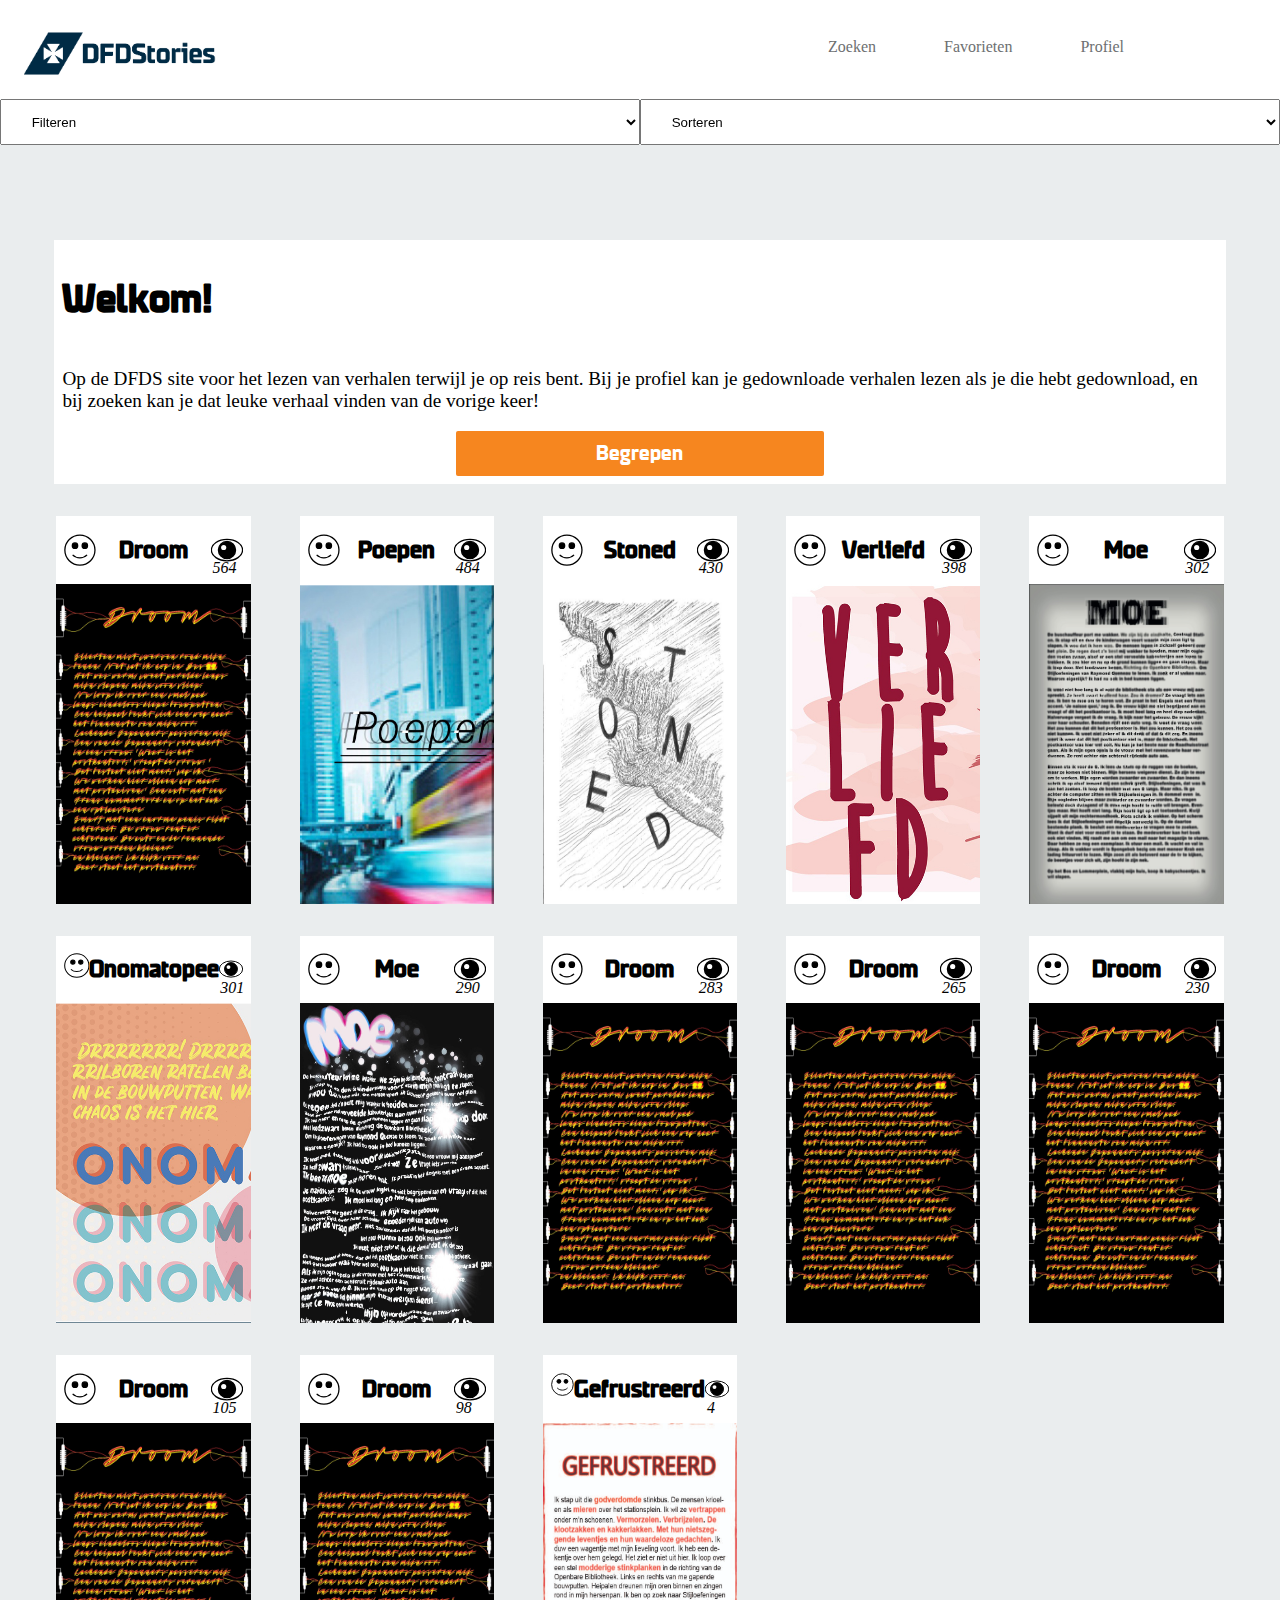
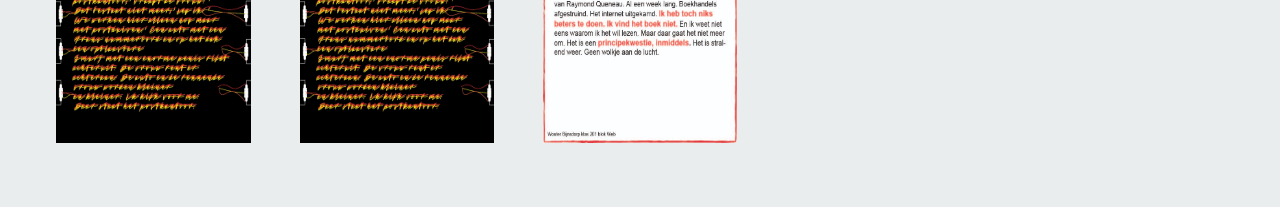
<file: index.html>
<!DOCTYPE html>
<html lang="en">

<head>
    <meta charset="UTF-8">
    <meta name="description" content="DFDS verhalen website">
    <meta name="author" content="Wouter Bijnsdorp">
    <meta name="viewport" content="width=device-width, initial-scale=1.0">
    <link rel="stylesheet" href="styles/initial%20style.css">
    <title>DFDStories</title>
    <link rel="shortcut icon" href="images/favicon.png" />
    <!-- Bron: Icon van https://www.dfdsseaways.nl/ gecropt -->
</head>

<body>
    <header>
        <img src="images/dfdstories.png" alt="logo DFDStories site">
        <ul>
            <li>Zoeken</li>
            <li><a href="loginsignup.html">Favorieten</a></li>
            <li><a href="loginsignup.html">Profiel</a></li>
        </ul>
        <img src="images/hamburger.png" alt="menu button">
        <form>
            <fieldset>
                <label for="filter">Filter</label>
                <select id="filter">
                    <option value="0 ">Filteren</option>
                    <option value="T10A ">Top 10 altijd</option>
                    <option value="T10V ">Top 10 vandaag</option>
                    <option value="PositiveStories ">Positieve verhalen</option>
                </select>
            </fieldset>
            <fieldset>
                <label for="sorteer">Sorteer</label>
                <select id="sorteer">
                    <option value="0 ">Sorteren</option>
                    <option value="k2l ">Kort naar lang</option>
                    <option value="l2k ">Lang naar kort</option>
                    <option value="pop2mpop ">Populair naar minder populair</option>
                    <option value="mpop2pop ">Minder populair naar  populair</option>
                </select>
            </fieldset>
        </form>
    </header>
    <main>
        <article>
            <header>
                <h1>Welkom!</h1>
            </header>
            <p>Op de DFDS site voor het lezen van verhalen terwijl je op reis bent. Bij je profiel kan je gedownloade verhalen lezen als je die hebt gedownload, en bij zoeken kan je dat leuke verhaal vinden van de vorige keer!</p>
            <a href="index2.html"> Begrepen</a> </article>
        <article>
            <header>
                <i>rating</i>
                <h2>Droom</h2>
                <i data-views="564"> </i>
            </header>
            <a href="index.html ">
                <img src="images/droom.jpeg " alt="Droom verhaal">
            </a>
        </article>
        <article>
            <header>
                <i>rating</i>
                <h2>Poepen</h2>
                <i data-views="484"> </i>
            </header>
            <a href="index.html ">
                <img src="images/poepen.jpg" alt="Poep verhaal">
            </a>
        </article>
        <article>
            <header>
                <i>rating</i>
                <h2>Stoned</h2>
                <i data-views="430"> </i>
            </header>
            <a href="index.html ">
                <img src="images/stoned.jpeg" alt="Stoned verhaal">
            </a>
        </article>
        <article>
            <header>
                <i>rating</i>
                <h2>Verliefd</h2>
                <i data-views="398"> </i>
            </header>
            <a href="index.html ">
                <img src="images/verliefd.jpg" alt="Verliefd verhaal">
            </a>
        </article>
        <article>
            <header>
                <i>rating</i>
                <h2>Moe</h2>
                <i data-views="302"> </i>
            </header>
            <a href="index.html ">
                <img src="images/moe.jpeg" alt="Moe verhaal">
            </a>
        </article>
        <article>
            <header>
                <i>rating</i>
                <h2>Onomatopee</h2>
                <i data-views="301"> </i>
            </header>
            <a href="index.html ">
                <img src="images/onomatopee.jpg" alt="Onomatopee verhaal">
            </a>
        </article>
        <article>
            <header>
                <i>rating</i>
                <h2>Moe</h2>
                <i data-views="290"> </i>
            </header>
            <a href="index.html ">
                <img src="images/moe2.jpeg" alt="Moe verhaal 2 ">
            </a>
        </article>
        <article>
            <header>
                <i>rating</i>
                <h2>Droom</h2>
                <i data-views="283"> </i>
            </header>
            <a href="index.html ">
                <img src="images/droom.jpeg" alt=" ">
            </a>
        </article>
        <article>
            <header>
                <i>rating</i>
                <h2>Droom</h2>
                <i data-views="265 "> </i>
            </header>
            <a href="index.html ">
                <img src="images/droom.jpeg" alt=" ">
            </a>
        </article>
        <article>
            <header>
                <i>rating</i>
                <h2>Droom</h2>
                <i data-views="230"> </i>
            </header>
            <a href="index.html ">
                <img src="images/droom.jpeg" alt=" ">
            </a>
        </article>
        <article>
            <header>
                <i>rating</i>
                <h2>Droom</h2>
                <i data-views="105"> </i>
            </header>
            <a href="index.html ">
                <img src="images/droom.jpeg" alt=" ">
            </a>
        </article>
        <article>
            <header>
                <i>rating</i>
                <h2>Droom</h2>
                <i data-views="98"> </i>
            </header>
            <a href="index.html ">
                <img src="images/droom.jpeg" alt=" ">
            </a>
        </article>
        <article>
            <header>
                <i>rating</i>
                <h2>Gefrustreerd</h2>
                <i data-views="4"> </i>
            </header>
            <a href="verhaalindex.html">
                <img src="images/gefrustreerd.jpg" alt="Gefrustreerd verhaal">
            </a>
        </article>
    </main>
    <script src="scripts/script.js"></script>
</body>

</html>
</file>
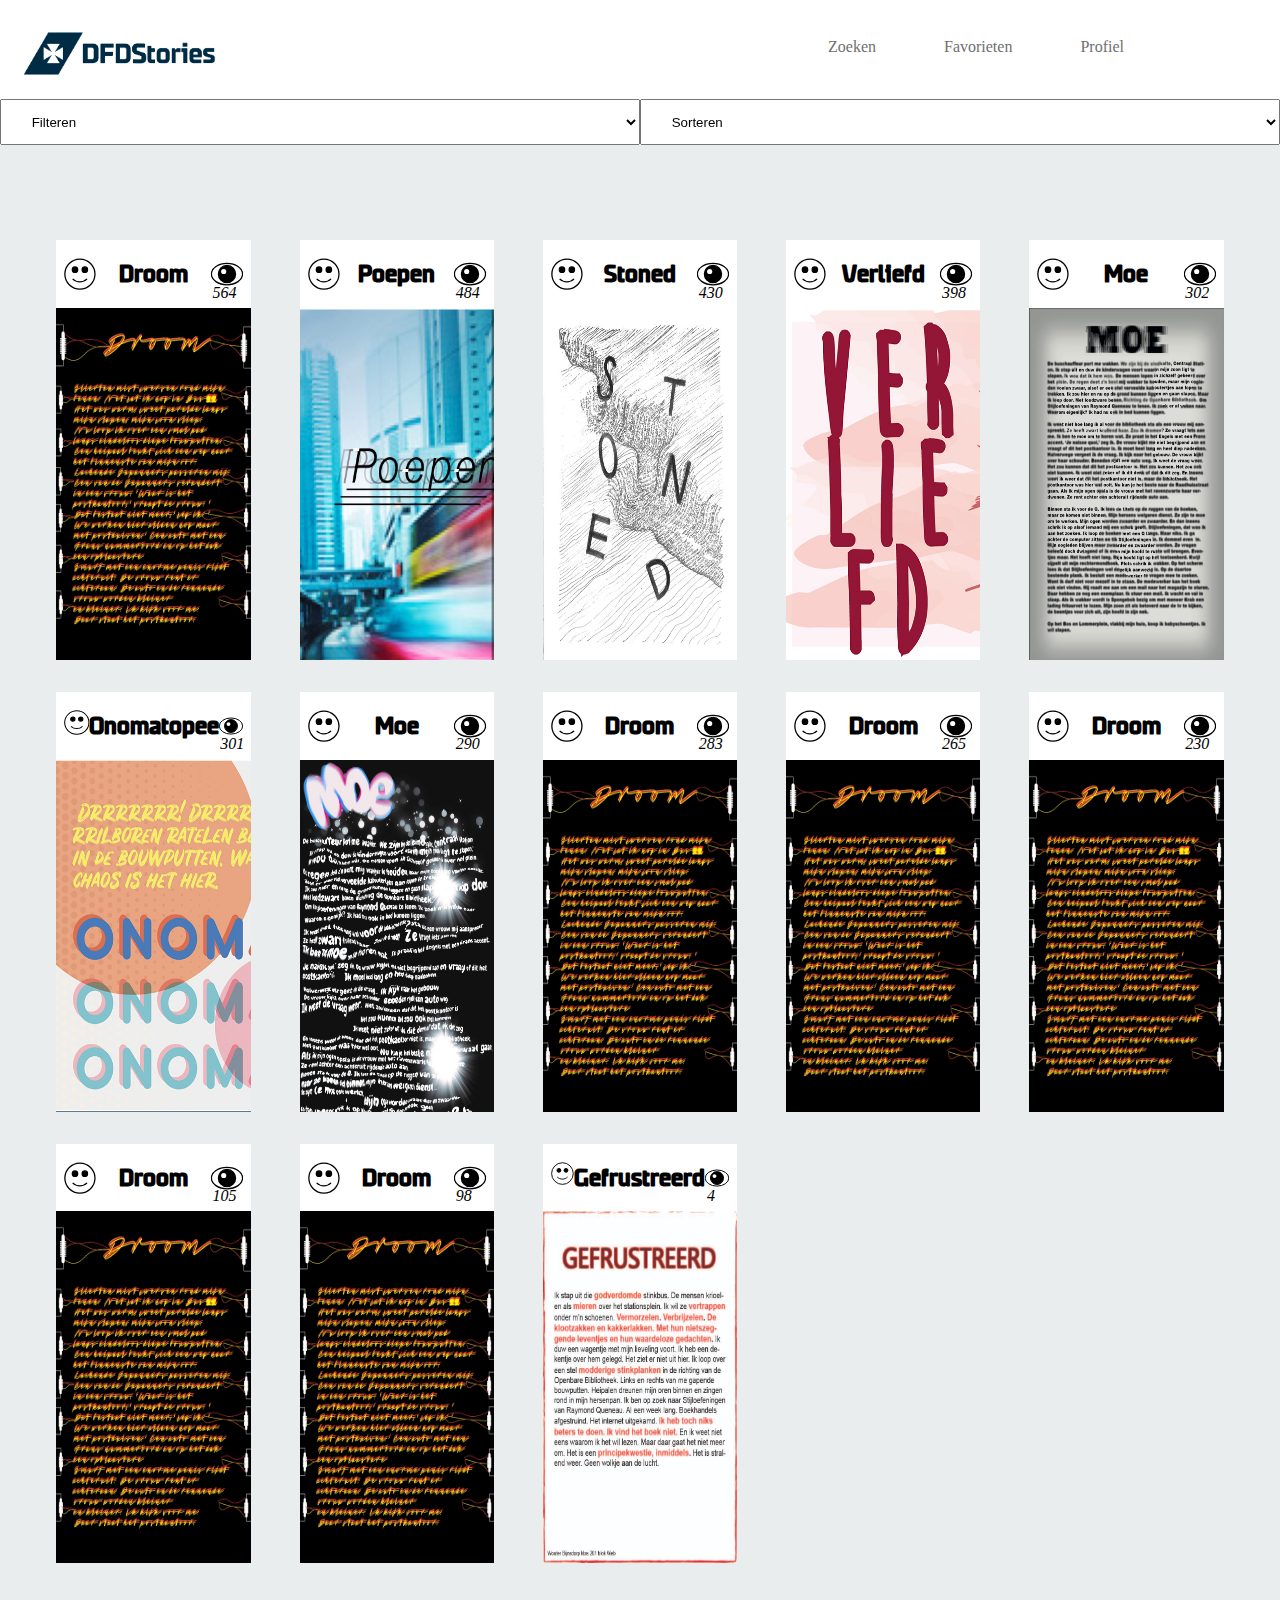
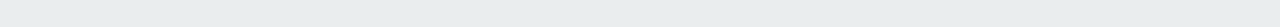
<file: index2.html>
<!DOCTYPE html>
<html lang="en">

<head>
    <meta charset="UTF-8">
    <meta name="description" content="DFDS verhalen website">
    <meta name="author" content="Wouter Bijnsdorp">
    <meta name="viewport" content="width=device-width, initial-scale=1.0">
    <link rel="stylesheet" href="styles/style.css">
    <title>DFDStories</title>
    <link rel="shortcut icon" href="images/favicon.png" />
    <!-- Bron: Icon van https://www.dfdsseaways.nl/ gecropt -->
</head>

<body>
    <header>
        <img src="images/dfdstories.png" alt="logo DFDStories site">
        <ul>
            <li>Zoeken</li>
            <li><a href="loginsignup.html">Favorieten</a></li>
            <li><a href="loginsignup.html">Profiel</a></li>
        </ul>
        <img src="images/hamburger.png" alt="menu button">
        <form>
            <fieldset>
                <label for="filter">Filter</label>
                <select id="filter">
                    <option value="0 ">Filteren</option>
                    <option value="T10A ">Top 10 altijd</option>
                    <option value="T10V ">Top 10 vandaag</option>
                    <option value="PositiveStories ">Positieve verhalen</option>
                </select>
            </fieldset>
            <fieldset>
                <label for="sorteer">Sorteer</label>
                <select id="sorteer">
                    <option value="0 ">Sorteren</option>
                    <option value="k2l ">Kort naar lang</option>
                    <option value="l2k ">Lang naar kort</option>
                    <option value="pop2mpop ">Populair naar minder populair</option>
                    <option value="mpop2pop ">Minder populair naar  populair</option>
                </select>
            </fieldset>
        </form>
    </header>
    <main>
        <article>
            <header>
                <i>rating</i>
                <h2>Droom</h2>
                <i data-views="564"> </i>
            </header>
            <a href="index.html ">
                <img src="images/droom.jpeg " alt="Droom verhaal">
            </a>
        </article>
        <article>
            <header>
                <i>rating</i>
                <h2>Poepen</h2>
                <i data-views="484"> </i>
            </header>
            <a href="index.html ">
                <img src="images/poepen.jpg" alt="Poep verhaal">
            </a>
        </article>
        <article>
            <header>
                <i>rating</i>
                <h2>Stoned</h2>
                <i data-views="430"> </i>
            </header>
            <a href="index.html ">
                <img src="images/stoned.jpeg" alt="Stoned verhaal">
            </a>
        </article>
        <article>
            <header>
                <i>rating</i>
                <h2>Verliefd</h2>
                <i data-views="398"> </i>
            </header>
            <a href="index.html ">
                <img src="images/verliefd.jpg" alt="Verliefd verhaal">
            </a>
        </article>
        <article>
            <header>
                <i>rating</i>
                <h2>Moe</h2>
                <i data-views="302"> </i>
            </header>
            <a href="index.html ">
                <img src="images/moe.jpeg" alt="Moe verhaal">
            </a>
        </article>
        <article>
            <header>
                <i>rating</i>
                <h2>Onomatopee</h2>
                <i data-views="301"> </i>
            </header>
            <a href="index.html ">
                <img src="images/onomatopee.jpg" alt="Onomatopee verhaal">
            </a>
        </article>
        <article>
            <header>
                <i>rating</i>
                <h2>Moe</h2>
                <i data-views="290"> </i>
            </header>
            <a href="index.html ">
                <img src="images/moe2.jpeg" alt="Moe verhaal 2 ">
            </a>
        </article>
        <article>
            <header>
                <i>rating</i>
                <h2>Droom</h2>
                <i data-views="283"> </i>
            </header>
            <a href="index.html ">
                <img src="images/droom.jpeg" alt=" ">
            </a>
        </article>
        <article>
            <header>
                <i>rating</i>
                <h2>Droom</h2>
                <i data-views="265 "> </i>
            </header>
            <a href="index.html ">
                <img src="images/droom.jpeg" alt=" ">
            </a>
        </article>
        <article>
            <header>
                <i>rating</i>
                <h2>Droom</h2>
                <i data-views="230"> </i>
            </header>
            <a href="index.html ">
                <img src="images/droom.jpeg" alt=" ">
            </a>
        </article>
        <article>
            <header>
                <i>rating</i>
                <h2>Droom</h2>
                <i data-views="105"> </i>
            </header>
            <a href="index.html ">
                <img src="images/droom.jpeg" alt=" ">
            </a>
        </article>
        <article>
            <header>
                <i>rating</i>
                <h2>Droom</h2>
                <i data-views="98"> </i>
            </header>
            <a href="index.html ">
                <img src="images/droom.jpeg" alt=" ">
            </a>
        </article>
        <article>
            <header>
                <i>rating</i>
                <h2>Gefrustreerd</h2>
                <i data-views="4"> </i>
            </header>
            <a href="verhaalindex.html">
                <img src="images/gefrustreerd.jpg" alt="Gefrustreerd verhaal">
            </a>
        </article>
    </main>
    <script src="scripts/script.js"></script>
</body>

</html>
</file>
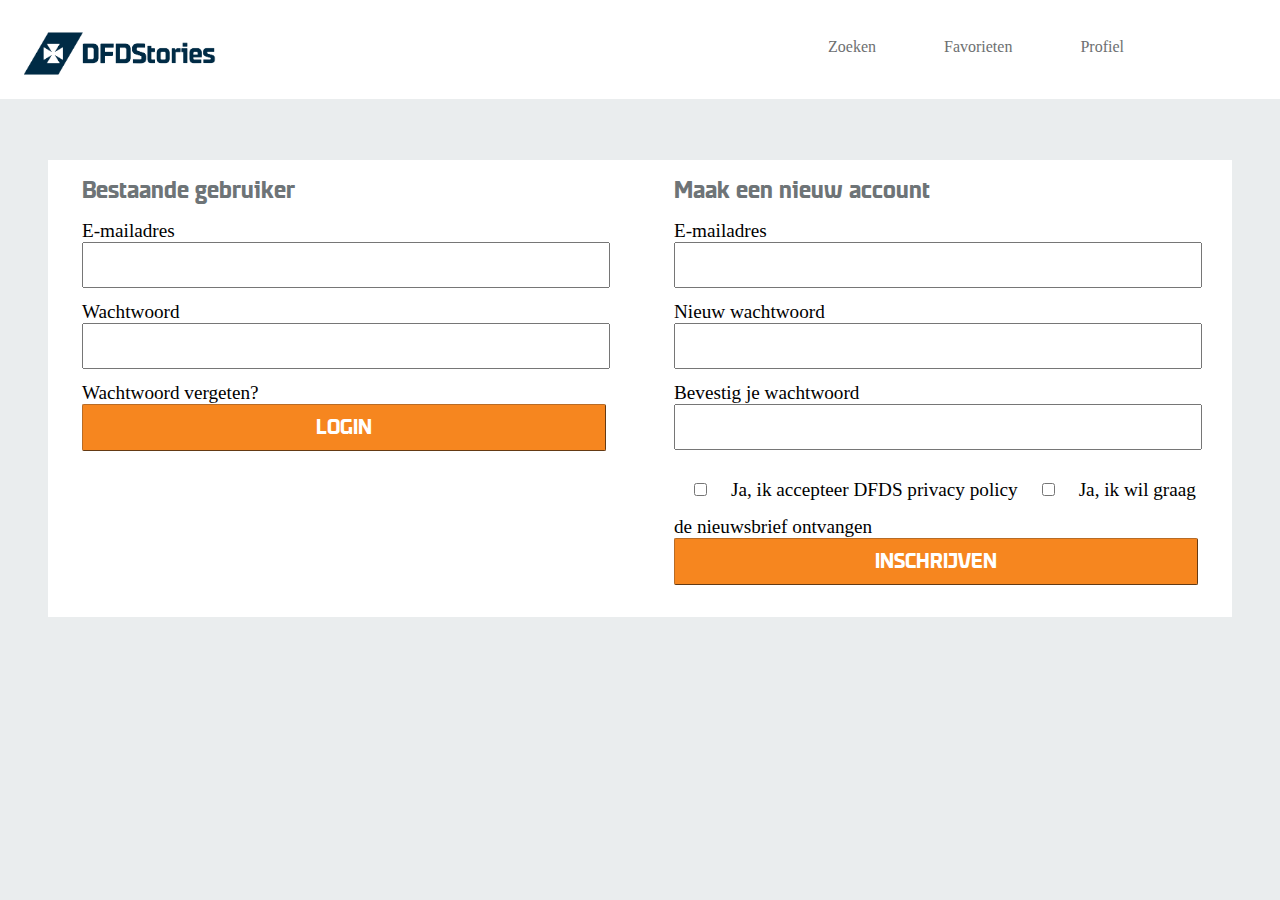
<file: loginsignup.html>
<!DOCTYPE html>
<html lang="en">

<head>
    <meta charset="UTF-8">
    <meta name="description" content="DFDS verhalen website">
    <meta name="author" content="Wouter Bijnsdorp">
    <meta name="viewport" content="width=device-width, initial-scale=1.0">
    <link rel="stylesheet" href="styles/inlogstyle.css">
    <title>Login of maak een nieuw account</title>
    <link rel="shortcut icon" href="images/favicon.png" />
    <!-- Bron: Icon van https://www.dfdsseaways.nl/ gecropt -->
</head>

<body>
    <header>
        <img src="images/dfdstories.png" alt="logo DFDStories site">
        <ul>
            <li>Zoeken</li>
            <li><a href="loginsignup.html">Favorieten</a></li>
            <li><a href="loginsignup.html">Profiel</a></li>
        </ul>
        <img src="images/hamburger.png" alt="menu button">
    </header>
    <main>
        <form>
            <fieldset>
                <legend>Bestaande gebruiker</legend>
                <label for="email">E-mailadres</label>
                <input type="email" name="gebruikersmail" id="email" required>
                <label for="password">Wachtwoord</label>
                <input type="password" name="wachtwoord" id="password" required>
                <label for="password"><a href="loginsignup.html">Wachtwoord vergeten?</a> </label>
                <button type="submit" value="login">LOGIN</button>
            </fieldset>
            <fieldset>
                <legend>Nieuw bij DFDS?</legend>
                <button type="submit" value="newacc">MAAK EEN NIEUW ACCOUNT</button>
            </fieldset>
        </form>
        <form>
            <fieldset>
                <legend>Maak een nieuw account</legend>
                <label for="email">E-mailadres</label>
                <input type="text" name="nieuwgebruikersmail" id="newMail" required>
                <label for="ww">Nieuw wachtwoord</label>
                <input type="password" name="nieuwwachtwoord" id="ww" required>
                <label for="ww2">Bevestig je wachtwoord</label>
                <input type="password" name="bevestignieuwwachtwoord" id="ww2" required>
                <input type="checkbox" name="voorwaarden" id="policy" required>
                <label for="policy">Ja, ik accepteer DFDS privacy policy</label>
                <input type="checkbox" name="nieuwsbrief" id="newsletter">
                <label for="newsletter">Ja, ik wil graag de nieuwsbrief ontvangen</label>
                <button type="submit" value="makeAccount">INSCHRIJVEN</button>
            </fieldset>
        </form>
    </main>
    <script src="scripts/script.js"></script>
</body>

</html>
</file>
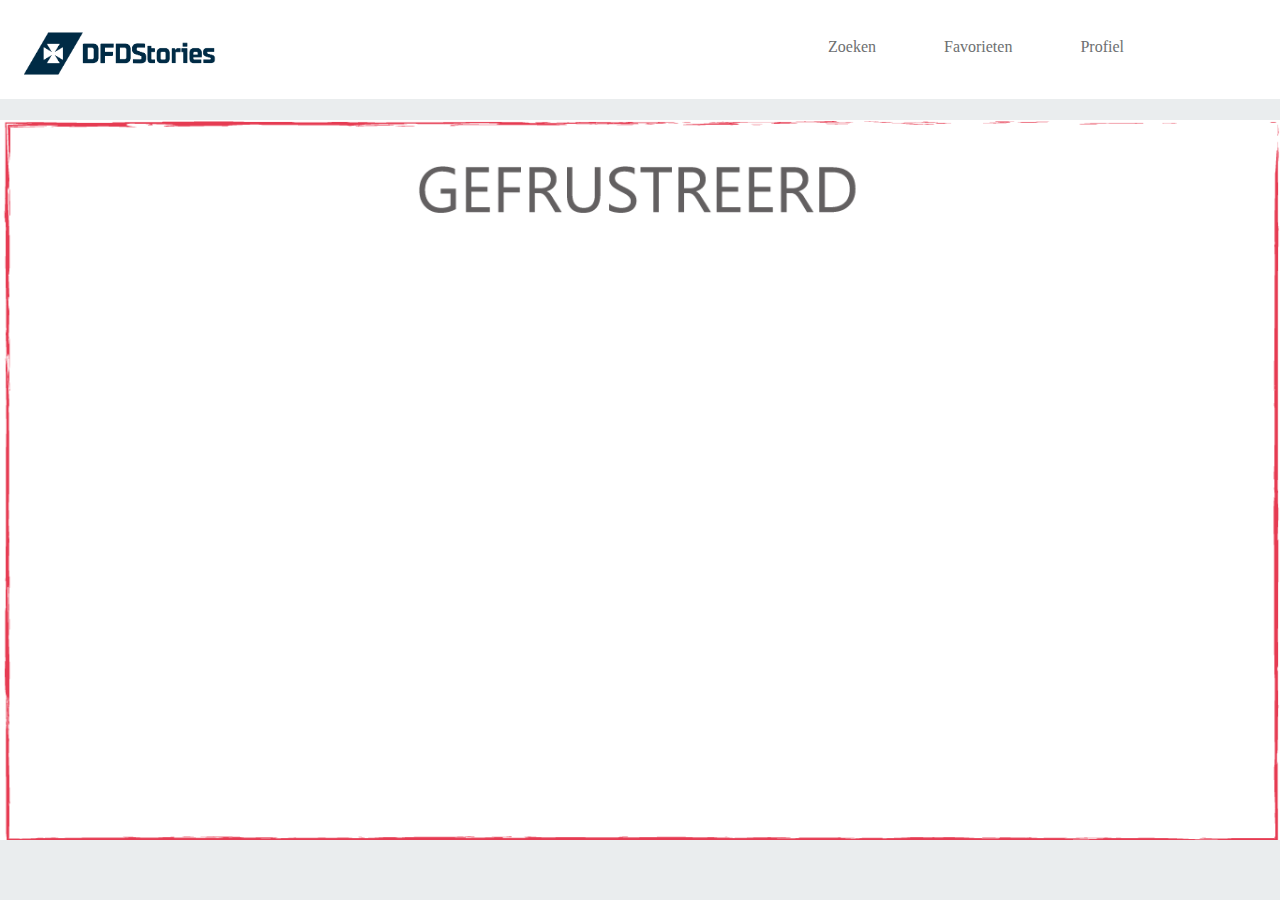
<file: verhaalindex.html>
<!DOCTYPE html>
<html lang="en">

<head>
    <meta charset="UTF-8">
    <meta name="description" content="DFDS verhalen website">
    <meta name="author" content="Wouter Bijnsdorp">
    <meta name="viewport" content="width=device-width, initial-scale=1.0">
    <link rel="stylesheet" href="styles/verhaalpaginastyle.css">
    <title>DFDStories</title>
    <link rel="shortcut icon" href="images/favicon.png" />
    <!-- Bron: Icon van https://www.dfdsseaways.nl/ gecropt -->
</head>

<body>
    <header>
        <img src="images/dfdstories.png" alt="logo DFDStories site">
        <ul>
            <li>Zoeken</li>
            <li><a href="loginsignup.html">Favorieten</a></li>
            <li><a href="loginsignup.html">Profiel</a></li>
        </ul>
        <img src="images/hamburger.png" alt="menu button">
    </header>
    <main>
        <img src="images/mobiel1.png" alt="mobile version of the story">
        <img src="images/tablet1.png" alt="tablet version of the story">
        <img src="images/desktop1.png" alt="dekstop version of the story">
    </main>
    <script src="scripts/verhaalScript.js"></script>
</body>

</html>
</file>
<file: styles/style.css>
@font-face {
    font-family: dfds_bold;
    src: url(dfds-bold.ttf);
}

body {
    background-color: #eaedee;
    margin: 0em;
    min-width: 10em;
}

header {
    z-index: 3;
    background-color: #FFFFFF;
    position: fixed;
    width: 100%;
    top: 0;
}

header img:nth-child(1) {
    width: 50%;
    height: auto;
    margin: 1.5em;
    margin-top: 2em;
    display: inline-block;
    vertical-align: top;
    top: 0;
}

ul {
    text-decoration: none;
    list-style-type: none;
    display: none;
    color: #6d6f71;
    margin-top: 7%;
}

li {
    margin: auto;
    display: inline;
    font-family: segoe ui;
}

li img {
    display: none;
}

header img:nth-child(3) {
    width: 4em;
    margin: 1.5em 1em 1em 1em;
    height: auto;
}

a {
    color: inherit;
    text-decoration: inherit;
}

form {
    position: absolute;
    width: 100%;
    display: flex;
    justify-content: center;
}

label {
    position: absolute;
    margin-left: -666em;
}

fieldset {
    position: relative;
    width: 100%;
    border: none;
    padding: 0em;
    margin: 0em;
}

fieldset select {
    position: relative;
    padding: 1em 2em;
    margin-left: 0em;
    width: 100%;
}

main {
    display: grid;
    grid-template-columns: auto;
    margin: 2em;
    margin-top: 12em;
}

article {
    margin-right: auto;
    margin-left: auto;
    display: block;
    width: 80%;
    min-width: 20%;
    margin-bottom: 1em;
}

article header {
    z-index: 1;
    position: relative;
    margin-right: auto;
    margin-left: auto;
    display: flex;
    align-items: center;
    justify-content: space-between;
}

article header i {
    width: 2em;
    height: 2em;
    background-size: contain;
    background-repeat: no-repeat;

}

article header i:nth-of-type(1) {
    width: 2em;
    height: 2em;
    text-indent: -666em;
    background-size: contain;
    background-repeat: no-repeat;
}

article header i:nth-of-type(1) {
    margin-left: 0.5em;
    background-image: url(../images/ratingPositive.svg);
}


article header i:nth-of-type(2) {
    margin-right: 0.5em;
    background-image: url(../images/eye.svg);
    align-items: center;
    background-position: center;
}

article header i:nth-of-type(2):after {
    content: attr(data-views);
    position: absolute;
    margin-top: 1.6em;
    margin-left: 0.1em;
}

h2 {
    font-family: dfds_bold;
}

article a {
    z-index: 1;
    display: block;
}

article a img {
    height: auto;
    width: 100%;
    display: block;
    margin-right: auto;
    margin-left: auto;

}

@media (min-width: 35em) and (max-width: 65em) {
    header img:nth-child(1) {
        width: 40%;
        height: auto;
    }
    ul {
        display: inline-block;
    }
    li {
        margin-right: 2.5em;
        width: auto;
        height: auto
    }
    #show {
        z-index: 8;
        background: url(../images/zoek.gif);
        background-size: 5.5em;
        background-repeat: no-repeat;
    }
    #hide {
        visibility: hidden;
    }
    header img:nth-child(3) {
        display: none;
    }

    main {
        margin: 3em;
        margin-top: 10em;
    }

    form:nth-child(1) {
        display: none;
    }

    main {
        display: grid;
        grid-template-columns: 1fr 1fr;
        margin-top: 15em;
    }

    article {
        margin-bottom: 2em;
    }

    article a img {
        height: 20em;
    }

}

@media (min-width: 65em) {
    header img:nth-child(1) {
        width: 15%;
        height: auto;
    }
    ul {
        display: inline-block;
        margin-top: 3%;
        margin-left: 40%;
    }
    li {
        margin: 2em;
    }
    #show {
        z-index: 8;
        background-position: left;
        background: url(../images/zoek.gif);
        background-size: 5.5em;
        background-repeat: no-repeat;
    }
    #hide {
        visibility: hidden;
    }
    header img:nth-child(3) {
        display: none;
    }
    main {
        display: grid;
        grid-template-columns: 1fr 1fr 1fr 1fr 1fr;
        margin-top: 15em;
    }

    article {
        margin-bottom: 2em;
    }
    article a img {
        height: 22em;

    }
}
</file>
<file: styles/inlogstyle.css>
@font-face {
    font-family: dfds_bold;
    src: url(dfds-bold.ttf);
}

body {
    background-color: #eaedee;
    margin: 0em;
    min-width: 10em;
}

header {
    z-index: 3;
    background-color: #FFFFFF;
    position: fixed;
    width: 100%;
    top: 0;
}

header img:nth-child(1) {
    width: 50%;
    height: auto;
    margin: 1.5em;
    margin-top: 2em;
    display: inline-block;
    vertical-align: top;
    top: 0;
}

ul {
    text-decoration: none;
    list-style-type: none;
    display: none;
    color: #6d6f71;
    margin-top: 7%;
}

li {
    font-family: segoe ui;
    margin: auto;
    display: inline;
}

header img:nth-child(3) {
    width: 4em;
    margin: 1.5em 1em 1em 1em;
    height: auto;
}

a {
    color: inherit;
    text-decoration: inherit;
}

main {
    margin-top: 9em;
    background-color: white;
    display: flex;
}

form {
    padding: 1em;
}

fieldset {
    border: none;
    padding: 1em;
}

fieldset:nth-child(1) legend:nth-child(1) {
    font-family: dfds_bold;
    font-size: 1.5em;
    color: #6e7477;
}

fieldset:nth-child(2) legend:nth-child(1) {
    margin: 0 auto;
    font-family: segoe ui;
}

legend {
    padding: 0;
}

label {
    font-family: segoe ui;
    font-size: 1.2em;
}

input[type="text"],
input[type="password"],
input[type="email"] {
    width: 100%;
    padding: 1em 0 1em 0;
    margin-bottom: 1em;
}

input[type="checkbox"] {
    margin: 1.5em;
    padding: 1em;
}

button {
    width: 100%;
    padding: 0.5em;
    color: white;
    background-color: #f6861f;
    border-color: #b86c26;
    font-family: dfds_bold;
    font-size: 1.3em;
    text-align: center;
    border-radius: 2px;
    border-width: 0.5px;
}

button:hover {
    background-color: #d96d09;
}

button:nth-child(2) {
    color: black;
    border: 1px solid #ccc;
    background-color: #f2f2f2;
}

fieldset:nth-child(2) {
    border-top: 1px solid #f2f2f2;
}

form:nth-child(2) {
    display: none;
}

@media (min-width: 35em) and (max-width: 65em) {
    header img:nth-child(1) {
        width: 40%;
        height: auto;
    }
    ul {
        display: inline-block;
    }
    li {
        margin-right: 2.5em;
    }
    header img:nth-child(3) {
        display: none;
    }
    main {
        margin: 3em;
        margin-top: 11em;
    }
    li {
        margin-right: 2.5em;
        width: auto;
        height: auto
    }
    #show {
        z-index: 8;
        background: url(../images/zoek.gif);
        background-size: 5.5em;
        background-repeat: no-repeat;
    }
    #hide {
        visibility: hidden;
    }
    form:nth-child(2) {
        display: none;

    }
}

@media (min-width: 65em) {
    header img:nth-child(1) {
        width: 15%;
        height: auto;
    }
    ul {
        display: inline-block;
        margin-top: 3%;
        right: 0;
        margin-left: 40%;
    }
    li {
        margin: 2em;
    }
    #show {
        z-index: 8;
        background: url(../images/zoek.gif);
        background-size: 5.5em;
        background-repeat: no-repeat;
    }
    #hide {
        visibility: hidden;
    }
    header img:nth-child(3) {
        display: none;
    }
    main {
        margin: 3em;
        margin-top: 10em;
    }
    form:nth-child(1) {
        width: 50%;
    }
    fieldset:nth-child(1) {
        height: 50%;
    }
    fieldset:nth-child(2) {
        display: none;
    }
    form:nth-child(2) {
        width: 50%;
        display: flex;
        float: right;
    }


}
</file>
<file: styles/verhaalpaginastyle.css>
@font-face {
    font-family: dfds_bold;
    src: url(dfds-bold.ttf);
}

body {
    background-color: #eaedee;
    margin: 0em;
    min-width: 10em;
}

header {
    z-index: 3;
    background-color: #FFFFFF;
    position: fixed;
    width: 100%;
    top: 0;
}

header img:nth-child(1) {
    width: 50%;
    height: auto;
    margin: 1.5em;
    margin-top: 2em;
    display: inline-block;
    vertical-align: top;
    top: 0;
}

ul {
    text-decoration: none;
    list-style-type: none;
    display: none;
    color: #6d6f71;
    margin-top: 7%;
}

li {
    margin: auto;
    display: inline;
    font-family: segoe ui;
}

header img:nth-child(3) {
    width: 4em;
    margin: 1.5em 1em 1em 1em;
    height: auto;
}

a {
    color: inherit;
    text-decoration: inherit;
}

main {
    display: grid;
    grid-template-columns: auto;
    margin-top: 7.5em;
}

main img {
    height: auto;
    width: 100%;
    display: block;
    margin-right: auto;
    margin-left: auto;
    background-color: #FFFFFF;
}

main img:nth-child(2) {
    display: none;
}

main img:nth-child(3) {
    display: none;

}

@media (min-width: 35em) and (max-width: 65em) {
    header img:nth-child(1) {
        width: 40%;
        height: auto;
    }
    header img:nth-child(3) {
        display: none;
    }
    ul {
        display: inline-block;

    }
    li {
        margin-right: 2.5em;
    }
    #show {
        z-index: 8;
        background: url(../images/zoek.gif);
        background-size: 5.5em;
        background-repeat: no-repeat;
    }
    #hide {
        visibility: hidden;
    }
    main {
        margin: 3em;
        margin-top: 10em;
    }
    main img:nth-child(1) {
        display: none;
    }
    main img:nth-child(2) {
        display: block;
    }
}

@media (min-width: 65em) {
    header img:nth-child(1) {
        width: 15%;
        height: auto;
    }
    ul {
        display: inline-block;
        margin-top: 3%;
        margin-left: 40%;
    }
    li {
        margin: 2em;
    }
    #show {
        z-index: 8;
        background-position: left;
        background: url(../images/zoek.gif);
        background-size: 5.5em;
        background-repeat: no-repeat;
    }
    #hide {
        visibility: hidden;
    }
    header img:nth-child(3) {
        display: none;
    }
    main img:nth-child(1) {
        display: none;
    }
    main img:nth-child(2) {
        display: none;
    }
    main img:nth-child(3) {
        display: block;
    }
}
</file>
